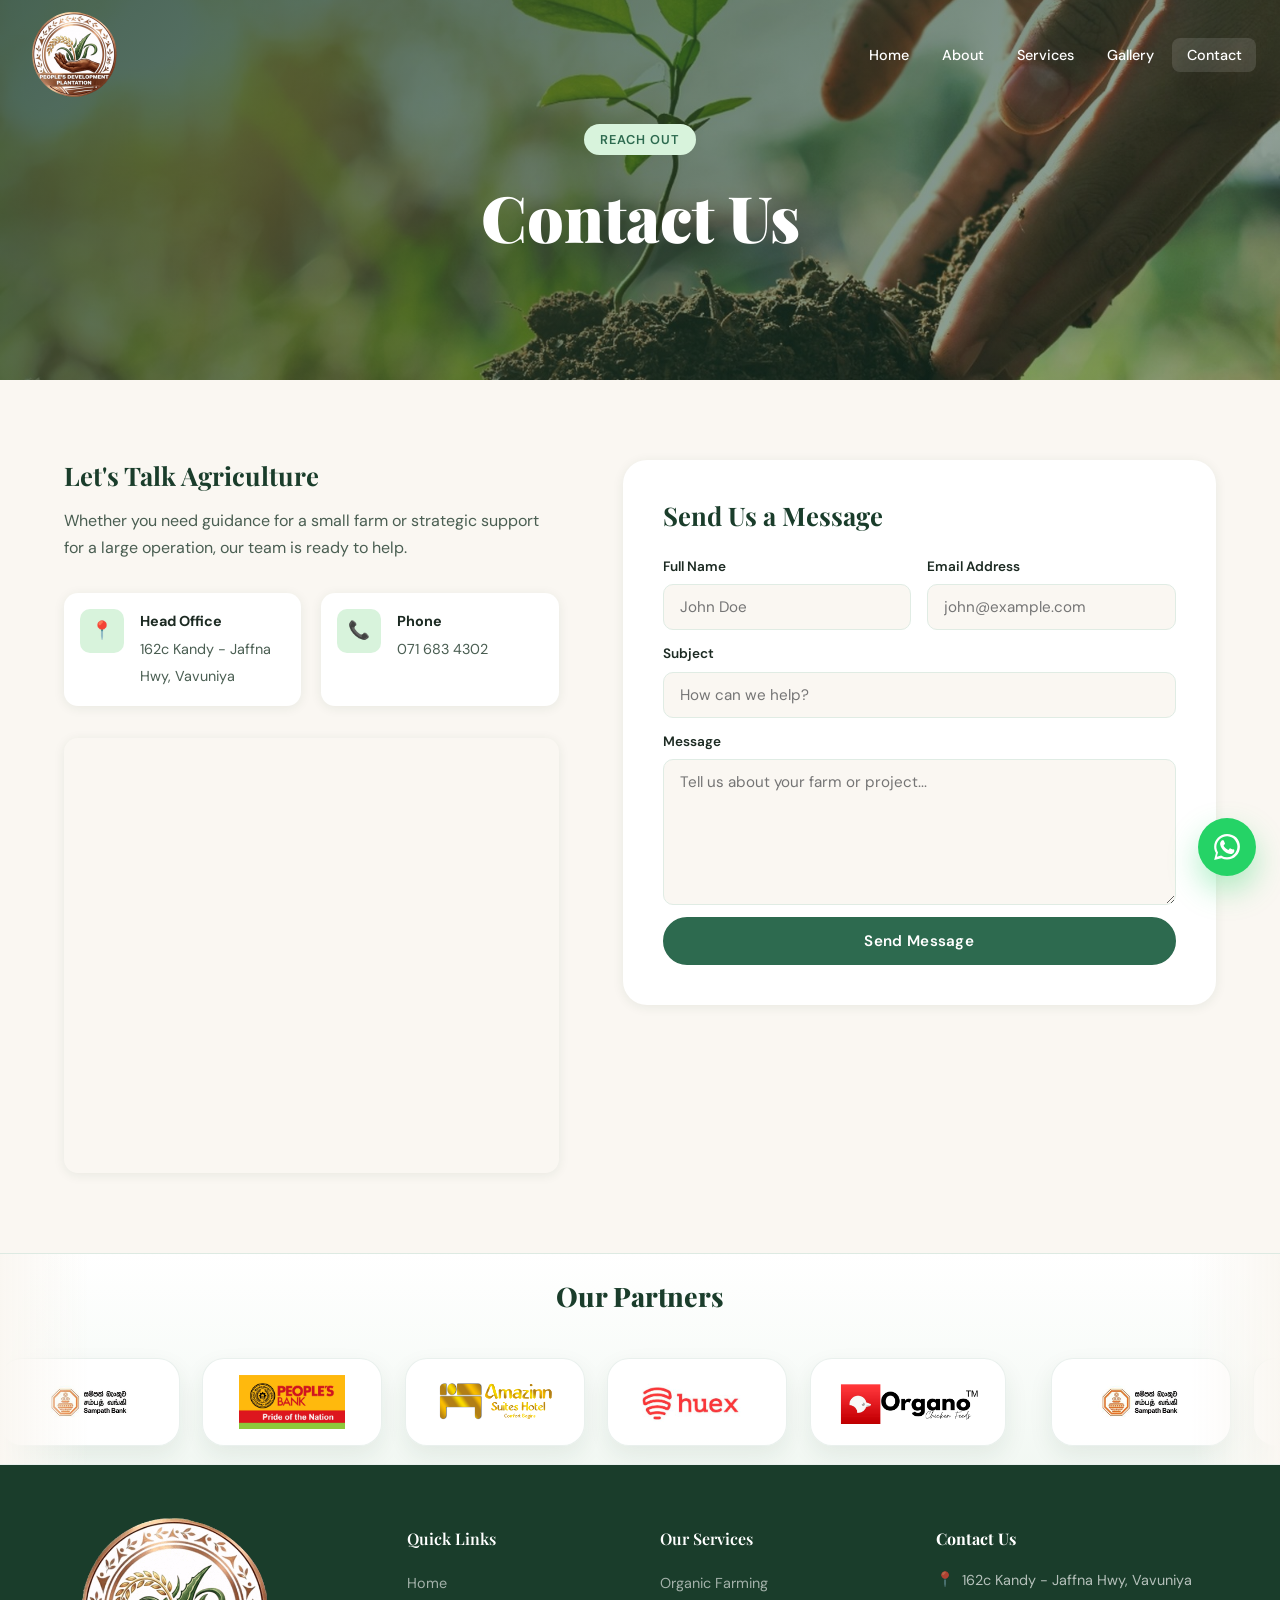
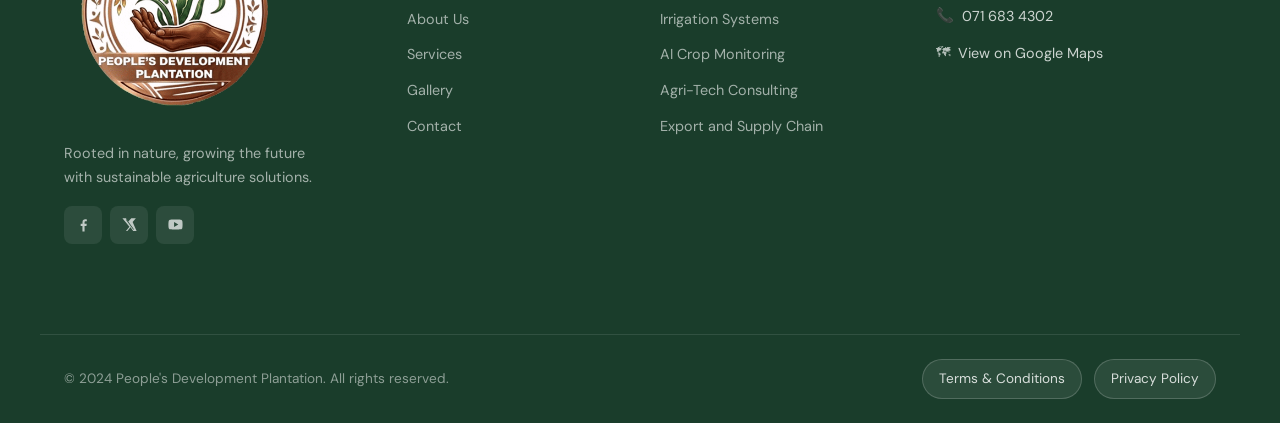
<file: contact.html>
<!DOCTYPE html>
<html lang="en">
<head>
  <meta charset="UTF-8">
  <meta name="viewport" content="width=device-width, initial-scale=1.0">
  <title>Contact People's Development Plantation | Vavuniya, Sri Lanka</title>
  <meta name="description" content="Contact People's Development Plantation in Vavuniya for plantation consultations, agricultural support, partnership discussions, and service enquiries.">
  <meta name="robots" content="index, follow">
  <meta name="author" content="People's Development Plantation">
  <meta name="theme-color" content="#1a3d2b">
  <meta property="og:locale" content="en_LK">
  <meta property="og:type" content="website">
  <meta property="og:site_name" content="People's Development Plantation">
  <meta property="og:title" content="Contact People's Development Plantation | Vavuniya, Sri Lanka">
  <meta property="og:description" content="Contact People's Development Plantation in Vavuniya for plantation consultations, agricultural support, partnership discussions, and service enquiries.">
  <meta property="og:image" content="images/ccoverimage.jpg">
  <meta property="og:image:alt" content="Contact People's Development Plantation">
  <meta name="twitter:card" content="summary_large_image">
  <meta name="twitter:title" content="Contact People's Development Plantation | Vavuniya, Sri Lanka">
  <meta name="twitter:description" content="Contact People's Development Plantation in Vavuniya for plantation consultations, agricultural support, partnership discussions, and service enquiries.">
  <meta name="twitter:image" content="images/ccoverimage.jpg">
  <script type="application/ld+json">
    {
      "@context": "https://schema.org",
      "@graph": [
        {
          "@type": "Organization",
          "name": "People's Development Plantation",
          "description": "Sri Lanka-based plantation company focused on sustainable agriculture, diversified farming, and agricultural innovation.",
          "logo": "images/pdplogo.jpeg",
          "telephone": "+94 71 683 4302",
          "contactPoint": {
            "@type": "ContactPoint",
            "telephone": "+94 71 683 4302",
            "contactType": "customer support",
            "areaServed": "LK",
            "availableLanguage": "en"
          },
          "address": {
            "@type": "PostalAddress",
            "streetAddress": "162c Kandy - Jaffna Hwy",
            "addressLocality": "Vavuniya",
            "addressCountry": "LK"
          }
        },
        {
          "@type": "ContactPage",
          "name": "Contact People's Development Plantation",
          "inLanguage": "en",
          "description": "Plantation consultations, agricultural support, partnership discussions, and service enquiries."
        }
      ]
    }
  </script>
  <link rel="icon" type="image/png" href="images/pdplogo.jpeg">
  <link rel="preconnect" href="https://fonts.googleapis.com">
  <link rel="preconnect" href="https://fonts.gstatic.com" crossorigin>
  <link href="https://fonts.googleapis.com/css2?family=Playfair+Display:wght@400;700;900&family=DM+Sans:wght@300;400;500;600&display=swap" rel="stylesheet">
  <link rel="stylesheet" href="style.css">
</head>
<body data-page="contact">
  <div class="preloader" id="preloader">
    <div class="preloader-inner">
      <img src="images/pdproundlogo.gif" alt="Loading" class="preloader-gif">
      <p class="preloader-text">Loading...</p>
    </div>
  </div>
  <nav id="navbar">
    <div class="nav-inner">
      <a href="index.html" class="nav-logo">
        <img src="images/pdproundlogo.gif" alt="PDP logo" class="header-logo-mark">
        <!-- <span class="logo-text">People's Development Plantation</span> -->
      </a>
      <button class="hamburger" id="hamburger" aria-label="Menu">
        <span></span><span></span><span></span>
      </button>
      <ul class="nav-links" id="nav-links">
        <li><a href="index.html" data-page="home">Home</a></li>
        <li><a href="about.html" data-page="about">About</a></li>
        <li><a href="services.html" data-page="services">Services</a></li>
        <li><a href="gallery.html" data-page="gallery">Gallery</a></li>
        <li><a href="contact.html" data-page="contact">Contact</a></li>
        
      </ul>
    </div>
  </nav>

  <main class="page-shell">
    <div class="page-hero contact-hero">
      <img src="images/ccoverimage.jpg" alt="Contact us">
      <div class="page-hero-overlay"></div>
      <div class="page-hero-text">
        <span class="section-tag">Reach Out</span>
        <h1>Contact Us</h1>
      </div>
    </div>

    <section class="contact-section container">
      <div class="contact-info fade-in">
        <h3>Let's Talk Agriculture</h3>
        <p>Whether you need guidance for a small farm or strategic support for a large operation, our team is ready to help.</p>
        <div class="contact-items">
          <div class="contact-item">
            <div class="ci-icon">&#128205;</div>
            <div>
              <strong>Head Office</strong>
              <span>162c Kandy - Jaffna Hwy, Vavuniya</span>
            </div>
          </div>
          <div class="contact-item">
            <div class="ci-icon">&#128222;</div>
            <div>
              <strong>Phone</strong>
              <span>071 683 4302</span>
            </div>
          </div>
        </div>
        <div class="map-embed">
          <iframe src="https://www.google.com/maps/embed?pb=!1m18!1m12!1m3!1d3943.206350429598!2d80.4935823!3d8.766647000000052!2m3!1f0!2f0!3f0!3m2!1i1024!2i768!4f13.1!3m3!1m2!1s0x3afc15002b7af397%3A0xd2db080da89f8d71!2sPeople&#39;s%20Development%20Plantation!5e0!3m2!1sen!2slk!4v1778235129001!5m2!1sen!2slk" title="People's Development Plantation location map" allowfullscreen="" loading="lazy" referrerpolicy="no-referrer-when-downgrade"></iframe>
        </div>
      </div>

      <div class="contact-form-wrap fade-in delay-1">
        <h3>Send Us a Message</h3>
        <div class="contact-form" id="contact-form">
          <div class="form-row">
            <div class="form-group">
              <label>Full Name</label>
              <input type="text" id="cf-name" placeholder="John Doe">
            </div>
            <div class="form-group">
              <label>Email Address</label>
              <input type="email" id="cf-email" placeholder="john@example.com">
            </div>
          </div>
          <div class="form-group">
            <label>Subject</label>
            <input type="text" id="cf-subject" placeholder="How can we help?">
          </div>
          <div class="form-group">
            <label>Message</label>
            <textarea id="cf-message" rows="6" placeholder="Tell us about your farm or project..."></textarea>
          </div>
          <button class="btn btn-primary btn-full" onclick="sendContact()">Send Message</button>
        </div>
        <div class="form-success" id="form-success" style="display:none">
          <div class="success-icon">&#10004;</div>
          <h4>Message Sent!</h4>
          <p>Thank you for reaching out. Our team will respond within 24 hours.</p>
        </div>
      </div>
    </section>

    <!-- <section class="content-band content-band-soft">
      <div class="container editorial-layout">
        <div class="editorial-copy fade-in">
          <span class="section-tag">How We Help</span>
          <h2>Support for Consultation, Planning, and <em>Partnership Discussions</em></h2>
          <p>Whether you are making an early enquiry or preparing for a larger plantation improvement project, our team can help you identify the right starting point. We support general consultations, technical field discussions, and long-term partnership conversations with estates and agricultural businesses.</p>
          <p>When you contact us, the goal is to understand your current situation clearly and respond with a practical next step. That may involve a consultation, service recommendation, or a more structured conversation around operational support.</p>
        </div>
        <div class="editorial-media fade-in delay-1">
          <img src="https://images.unsplash.com/photo-1552664730-d307ca884978?w=1200&q=80" alt="Professional discussion and consultation">
        </div>
      </div>
    </section>

    <section class="content-band">
      <div class="container editorial-layout editorial-layout-reverse">
        <div class="editorial-media fade-in">
          <img src="https://images.unsplash.com/photo-1520607162513-77705c0f0d4a?w=1200&q=80" alt="Agriculture site meeting">
        </div>
        <div class="editorial-copy fade-in delay-1">
          <span class="section-tag">Before You Reach Out</span>
          <h2>Clear Communication for Faster <em>Next Steps</em></h2>
          <p>We work with both small and large plantation operations, and we regularly support projects connected to export readiness, technical field improvement, and structured estate management. If your enquiry relates to productivity, crop systems, irrigation, or quality improvement, we are well placed to guide the conversation.</p>
          <p>Our team usually responds within 24 hours so that enquiries can move quickly toward the right consultation or operational discussion. Clear details about your crop, estate size, or current challenge always help us respond more effectively.</p>
        </div>
      </div>
    </section>
  </main> -->

  <section class="partner-divider" aria-label="Partner logos">
    <h2 class="partner-heading">Our Partners</h2><br>
    <div class="partner-divider-track">
      <div class="partner-divider-group">
        <div class="partner-logo-item"><img src="images/sampath bank.png" alt="Sampath Bank"></div>
        <div class="partner-logo-item"><img src="images/peoples bank.jpg" alt="People's Bank"></div>
        <div class="partner-logo-item"><img src="images/Amazinn.png" alt="Amazinn"></div>
        <div class="partner-logo-item"><img src="images/huex.png" alt="Huex"></div>
        <div class="partner-logo-item"><img src="images/organo.png" alt="Organo"></div>
      </div>
      <div class="partner-divider-group" aria-hidden="true">
        <div class="partner-logo-item"><img src="images/sampath bank.png" alt=""></div>
        <div class="partner-logo-item"><img src="images/peoples bank.jpg" alt=""></div>
        <div class="partner-logo-item"><img src="images/Amazinn.png" alt=""></div>
        <div class="partner-logo-item"><img src="images/huex.png" alt=""></div>
        <div class="partner-logo-item"><img src="images/organo.png" alt=""></div>
      </div>
    </div>
  </section>

  <footer id="main-footer">
    <div class="footer-top container">
      <div class="footer-brand">
        <img src="images/pdproundlogo.gif" alt="PDP logo" class="footer-logo-mark">
        <!-- <span class="logo-text">People's Development Plantation</span> -->
        <p>Rooted in nature, growing the future with sustainable agriculture solutions.</p>
        <div class="social-links footer-social-links" aria-label="Social media links">
          <a href="https://www.facebook.com/" class="social-btn" target="_blank" rel="noopener noreferrer" aria-label="Facebook">
            <svg viewBox="0 0 24 24" aria-hidden="true"><path d="M13.5 22v-8h2.7l.4-3h-3.1V9.1c0-.9.3-1.6 1.7-1.6h1.5V4.8c-.3 0-1.2-.1-2.3-.1-2.3 0-3.8 1.4-3.8 4V11H8v3h2.5v8h3z"/></svg>
          </a>
          <a href="https://x.com/" class="social-btn" target="_blank" rel="noopener noreferrer" aria-label="X">
            <svg viewBox="0 0 24 24" aria-hidden="true"><path d="M18.9 3H21l-4.6 5.3L22 21h-4.8l-3.8-5-4.4 5H7l4.9-5.7L2 3h4.9l3.5 4.6L14.5 3h4.4zm-1.7 16h1.3L8.1 4.9H6.7L17.2 19z"/></svg>
          </a>
          <a href="https://www.youtube.com/" class="social-btn" target="_blank" rel="noopener noreferrer" aria-label="YouTube">
            <svg viewBox="0 0 24 24" aria-hidden="true"><path d="M21.6 7.2c-.2-.9-.9-1.7-1.8-1.9C18.2 5 12 5 12 5s-6.2 0-7.8.3c-.9.2-1.6 1-1.8 1.9C2 8.8 2 12 2 12s0 3.2.4 4.8c.2.9.9 1.7 1.8 1.9 1.6.3 7.8.3 7.8.3s6.2 0 7.8-.3c.9-.2 1.6-1 1.8-1.9.4-1.6.4-4.8.4-4.8s0-3.2-.4-4.8zM10 15.5v-7l6 3.5-6 3.5z"/></svg>
          </a>
        </div>
      </div>
      <div class="footer-links">
        <h4>Quick Links</h4>
        <ul>

          <li><a href="index.html">Home</a></li>
          <li><a href="about.html">About Us</a></li>
          <li><a href="services.html">Services</a></li>
          <li><a href="gallery.html">Gallery</a></li>
          <li><a href="contact.html">Contact</a></li>
        </ul>
      </div>
      <div class="footer-links">
        <h4>Our Services</h4>
        <ul>
          <li><a href="services.html">Organic Farming</a></li>
          <li><a href="services.html">Irrigation Systems</a></li>
          <li><a href="services.html">AI Crop Monitoring</a></li>
          <li><a href="services.html">Agri-Tech Consulting</a></li>
          <li><a href="services.html">Export and Supply Chain</a></li>
        </ul>
      </div>
      <div class="footer-contact">
        <h3>Contact Us</h3>
        <div class="footer-contact-list">
          <p><span aria-hidden="true">&#128205;</span> 162c Kandy - Jaffna Hwy, Vavuniya</p>
          <p><span aria-hidden="true">&#128222;</span> <a href="tel:+94716834302">071 683 4302</a></p>
          <p><span aria-hidden="true">&#128506;</span> <a href="https://maps.app.goo.gl/ik3ykV5mkJsR7PHg8" target="_blank" rel="noopener noreferrer">View on Google Maps</a></p>
        </div>
      </div>
    </div>
    <div class="footer-bottom container">
      <p>&copy; 2024 People's Development Plantation. <span class="footer-copy-break">All rights reserved.</span></p>
      <div class="footer-legal">
        <a href="#" onclick="return openModal('terms')">Terms & Conditions</a>
        <a href="#" onclick="return openModal('privacy')">Privacy Policy</a>
      </div>
    </div>
  </footer>

 <a href="https://wa.me/94716834302" class="whatsapp-float" target="_blank" rel="noopener noreferrer" aria-label="Chat on WhatsApp">
    <svg viewBox="0 0 24 24" aria-hidden="true"><path d="M20 3.9A11.8 11.8 0 0 0 12 .8C5.9.8 1 5.7 1 11.8c0 1.9.5 3.8 1.5 5.4L1 23.2l6.2-1.6a11 11 0 0 0 4.8 1.1h.1c6.1 0 11-4.9 11-11 0-2.9-1.1-5.6-3.1-7.8zm-8 16.9h-.1a9 9 0 0 1-4.6-1.3l-.3-.2-3.7 1 1-3.6-.2-.4a9 9 0 1 1 8 4.5zm5-6.7c-.3-.1-1.7-.8-2-.9-.3-.1-.5-.1-.7.1l-.9 1c-.2.2-.4.2-.7.1-1.9-1-3.2-2.7-3.5-3.2-.2-.3 0-.5.1-.7l.7-.8.2-.4c.1-.1.1-.4 0-.5l-.9-2.1c-.2-.4-.5-.4-.7-.4h-.6c-.2 0-.5.1-.7.4-.8.7-1.2 1.7-1.2 2.8 0 .3.1.7.2 1 .6 2 1.8 3.8 3.4 5.2.5.5 1.1.9 1.7 1.3 1 .5 2.1.9 3.3 1 .7.1 1.5 0 2.1-.4.5-.3 1.3-1.2 1.4-1.8.1-.6.1-1.2 0-1.4-.1-.2-.3-.3-.6-.4z"/></svg>
  </a>

  <div class="modal-backdrop" id="modal-backdrop" onclick="closeModal()"></div>
  <div class="modal" id="modal-terms">
    <button class="modal-close" onclick="closeModal()">X</button>
    <div class="modal-header">
      <img src="images/pdproundlogo.gif" alt="PDP logo" class="modal-logo">
      <h2>Terms & Conditions</h2>
    </div>
    <div class="modal-body">
      <p><strong>Welcome to our website. By accessing and using our services, you agree to comply with the following Terms & Conditions. These terms are designed to ensure a transparent, fair, and beneficial relationship between our company and valued customers.</strong></p><br>
      <p>1. Commitment to Quality</p>

    We are committed to maintaining high standards in all plantation, agricultural, and farming activities. While we strive to deliver expected results and services, natural factors such as climate, weather conditions, and market fluctuations may affect agricultural outcomes.
<br><br>
<p>2. Investment & Profit Information</p>

Any profit, income, or return figures shared on the website are based on current market estimates and operational performance. Returns may vary depending on agricultural conditions, market demand, and environmental factors.
<br><br>
<p>3. Customer Responsibilities</p>

Customers are encouraged to provide accurate information during registrations, inquiries, or investments. Incorrect or misleading information may affect service eligibility or communication.
<br><br>
<p>4. Transparency & Communication</p>

We believe in maintaining clear communication with our customers. Updates regarding projects, plantation activities, and investment progress will be shared through official company channels whenever applicable.
<br><br>
<p>5. Website Content</p>

All content, images, logos, descriptions, and materials available on this website are the property of the company and are intended solely for informational purposes. Unauthorized copying or misuse is prohibited.
<br><br>
<p>6. Agricultural Risks</p>

Agriculture and plantation industries naturally involve certain risks, including environmental changes, crop diseases, market price variations, and unforeseen natural events. Customers acknowledge and understand these possibilities before engaging with our services.
<br><br>
<p>7. Payment & Transactions</p>

All payments made to the company should be completed through officially approved methods. Customers are advised to retain transaction records for future reference.
<br><br>
<p>8. Service Modifications</p>

Every investment made with the company is subject to a minimum one-year period. Customers are unable to withdraw or refund their investment during this period. However, in case of an emergency, customers may apply for a loan facility of up to 70% of their invested amount.
<br><br>
<p>9. Privacy & Data Protection</p>

Customer information will be handled responsibly and used only for business communication, service improvements, and operational purposes. We respect customer privacy and do not intentionally share personal data with unauthorized third parties.
<br><br>
<p>10. Acceptance of Terms</p>

By using this website or engaging with our services, customers agree to these Terms & Conditions and acknowledge that they have understood the policies stated above.</p>
    </div>
  </div>
  <div class="modal" id="modal-privacy">
    <button class="modal-close" onclick="closeModal()">X</button>
    <div class="modal-header">
      <img src="images/pdproundlogo.gif" alt="PDP logo" class="modal-logo">
      <h2>Privacy Policy</h2>
    </div>
    <div class="modal-body">
      <p><strong>Welcome to People’s Development Plantation. We value the trust and confidence of our customers, partners, and website visitors. This Privacy Policy explains how we collect, use, protect, and manage your personal information when you use our website and services.</strong></p><br>

      <p><strong>By accessing our website or engaging with our services, you agree to the terms outlined in this Privacy Policy.</strong></p>
      <br>
      <p>1. Information We Collect</p>

      We may collect the following types of information:<br>
      <br>
      Full name<br>
Contact number<br>
Email address<br>
Residential address<br>
National Identification details (when required)<br>
Payment or transaction information<br>
Information submitted through inquiry or registration forms<br><br>

We may also collect non-personal information such as browser type, device information, and website usage statistics to improve our services.
<br><br>
<p>2. Purpose of Collecting Information</p>  
Customer information is collected for the following purposes:<br><br>
Processing registrations and investments<br>
Providing customer support and communication<br>
Managing plantation and agricultural service operations<br>
Sending updates regarding projects, services, or company announcements<br>
Improving website performance and customer experience<br>
Complying with legal and regulatory requirements in Sri Lanka<br><br>

<p>3. Protection of Customer Information</p> 
We are committed to maintaining the confidentiality and security of customer information. Reasonable administrative, technical, and security measures are implemented to protect personal data from unauthorized access, misuse, loss, or disclosure.
<br><br>

<p>4. Sharing of Information</p> 
The company does not sell, trade, or intentionally share customer personal information with unauthorized third parties.
<br><br>
However, information may be shared when required:<br><br>
By law or government authorities<br>
For legal compliance and regulatory purposes<br>
With authorized financial or service partners related to company operations<br><br>

<p>5. Investment & Financial Information</p> 
All investment-related information provided by customers will be handled with strict confidentiality. Customers are responsible for ensuring the accuracy of the information submitted to the company.<br><br>

<p>6. Website Cookies & Analytics</p>
Our website may use cookies and analytical tools to improve website functionality, monitor performance, and enhance user experience. Users may disable cookies through their browser settings if preferred.<br><br>

<p>7. Third-Party Links</p>
Our website may contain links to external or third-party websites. The company is not responsible for the privacy practices, content, or policies of those external websites.<br><br>

<p>8. Customer Rights</p>
Customers may request to:<br>
Access their personal information<br>
Correct inaccurate information<br>
Update contact details<br>
Request clarification regarding data usage<br><br>
Requests may be subject to identity verification and applicable legal requirements.<br><br>


<p>9.Policy Updates</p>
The company reserves the right to modify or update this Privacy Policy at any time without prior notice. Updated versions will be published on the official website.<br><br>

<p>10.Contact Information</p>
For any questions regarding this Privacy Policy or customer information handling, please contact:<br><br>
People’s Development Plantation<br>
Sri Lanka<br>
Email: info@pdp.lk<br>
Phone: +94 71 683 4302<br><br>

By using our website and services, you acknowledge that you have read, understood, and agreed to this Privacy Policy.








</div>
  </div>

  <div class="toast" id="toast"></div>
  <script src="app.js"></script>
</body>
</html>
</file>
<file: style.css>
/* ═══════════════════════════════════════════════════════════
   GreenRoot Agri — Main Stylesheet
   Design: Organic Luxury — deep greens, warm earth tones,
           Playfair Display + DM Sans typography
═══════════════════════════════════════════════════════════ */

/* ── CSS Variables ── */
:root {
  --green-deep:  #1a3d2b;
  --green-mid:   #2d6a4f;
  --green-light: #52b788;
  --green-pale:  #d8f3dc;
  --earth-dark:  #3d2b1a;
  --earth-mid:   #8b5e3c;
  --earth-light: #d4a96a;
  --cream:       #faf7f2;
  --white:       #ffffff;
  --text-dark:   #1c2a22;
  --text-mid:    #4a5e52;
  --text-light:  #7a8e82;
  --border:      #e0ece4;
  --shadow-sm:   0 2px 12px rgba(26,61,43,.08);
  --shadow-md:   0 8px 32px rgba(26,61,43,.14);
  --shadow-lg:   0 20px 60px rgba(26,61,43,.18);
  --radius:      14px;
  --radius-lg:   24px;
  --nav-h:       110px;
  --transition:  .35s cubic-bezier(.4,0,.2,1);
}

/* ── Reset & Base ── */
*, *::before, *::after { box-sizing: border-box; margin: 0; padding: 0; }
html { scroll-behavior: smooth; font-size: 16px; }
body {
  font-family: 'DM Sans', sans-serif;
  background: var(--cream);
  color: var(--text-dark);
  line-height: 1.7;
  overflow-x: hidden;
}
.preloader {
  position: fixed;
  inset: 0;
  z-index: 3000;
  display: flex;
  align-items: center;
  justify-content: center;
  background: white;
  transition: opacity .100s ease, visibility .100s ease;
}
.preloader.hidden {
  opacity: 0;
  visibility: hidden;
  pointer-events: none;
}
.preloader-inner {
  display: flex;
  flex-direction: column;
  align-items: center;
  gap: 1rem;
}
.preloader-gif {
  width: 350px;
  height: 350px;
  object-fit: contain;
}
.preloader-text {
  color: white;
  font-size: .95rem;
  font-weight: 600;
  letter-spacing: .08em;
  text-transform: uppercase;
}
a { text-decoration: none; color: inherit; }
img { display: block; width: 100%; object-fit: cover; }
ul { list-style: none; }
button { cursor: pointer; font-family: inherit; }
input, textarea, select { font-family: inherit; }

/* ── Container ── */
.container {
  max-width: 1200px;
  margin: 0 auto;
  padding: 0 1.5rem;
}

/* ── Typography ── */
h1,h2,h3,h4 { font-family: 'Playfair Display', serif; line-height: 1.2; }
h1 { font-size: clamp(2.2rem, 5vw, 4rem); font-weight: 900; }
h2 { font-size: clamp(1.7rem, 3.5vw, 2.8rem); font-weight: 700; }
h3 { font-size: clamp(1.2rem, 2.5vw, 1.6rem); font-weight: 700; }
h4 { font-size: 1.1rem; font-weight: 600; }
em { font-style: italic; color: var(--green-mid); }

/* ── Buttons ── */
.btn {
  display: inline-flex;
  align-items: center;
  gap: .5rem;
  padding: .75rem 1.8rem;
  border-radius: 50px;
  font-size: .95rem;
  font-weight: 600;
  border: 2px solid transparent;
  transition: var(--transition);
  letter-spacing: .02em;
}
.btn-primary {
  background: var(--green-mid);
  color: var(--white);
  border-color: var(--green-mid);
}
.btn-primary:hover {
  background: var(--green-deep);
  border-color: var(--green-deep);
  transform: translateY(-2px);
  box-shadow: 0 8px 24px rgba(45,106,79,.35);
}
.btn-outline {
  background: transparent;
  color: var(--white);
  border-color: rgba(255,255,255,.7);
}
.btn-outline:hover {
  background: rgba(255,255,255,.15);
  border-color: var(--white);
}
.btn-lg { padding: 1rem 2.4rem; font-size: 1.05rem; }
.btn-full { width: 100%; justify-content: center; }

/* ── Section Tags & Headers ── */
.section-tag {
  display: inline-block;
  background: var(--green-pale);
  color: var(--green-mid);
  padding: .3rem 1rem;
  border-radius: 50px;
  font-size: .8rem;
  font-weight: 600;
  letter-spacing: .08em;
  text-transform: uppercase;
  margin-bottom: 1rem;

}
.section-tag p{
  text-align: justify;
}
.section-header {
  text-align: center;
  margin-bottom: 3rem;
}
.section-sub {
  color: var(--text-mid);
  max-width: 580px;
  margin: .75rem auto 0;
}

.content-band {
  padding: 5rem 0;
}
.content-band-soft {
  background: linear-gradient(180deg, rgba(216,243,220,.28) 0%, rgba(255,255,255,.78) 100%);
}
.editorial-layout {
  display: grid;
  grid-template-columns: 1.05fr .95fr;
  gap: 3rem;
  align-items: center;
}
.editorial-layout-reverse {
  grid-template-columns: .95fr 1.05fr;
}
.editorial-copy h2 {
  margin-bottom: 1.25rem;
}
.editorial-copy p {
  color: var(--text-mid);
  font-size: 1rem;
  line-height: 1.9;
  margin-bottom: 1rem;
}
.editorial-copy p:last-child {
  margin-bottom: 0;
}
.research-card {
  display: flex;
  flex-direction: column;
  gap: 1.75rem;
  margin-top: 1rem;
}
.research-card .research-item h4 {
  margin-bottom: .6rem;
}
.impact-list {
  display: flex;
  flex-direction: column;
  gap: clamp(0.75rem, 2vw, 1.25rem);
}
.impact-list li {
  position: relative;
  padding-left: 2.1rem;
  color: var(--text-mid);
  font-size: clamp(0.9rem, 1.5vw, 1.05rem);
  line-height: 1.8;
  text-align: justify;
}
.impact-list li::before {
  content: '\2713';
  position: absolute;
  left: 0;
  top: .15rem;
  width: 1.35rem;
  height: 1.35rem;
  border-radius: 50%;
  background: rgba(82,183,136,.14);
  color: var(--green-mid);
  display: flex;
  align-items: center;
  justify-content: center;
  font-size: .82rem;
  font-weight: 700;
}
.editorial-media img {
  width: 100%;
  min-height: 360px;
  border-radius: var(--radius-lg);
  box-shadow: var(--shadow-md);
}

/* ═══════════════════════ NAVBAR ═══════════════════════ */
#navbar {
  position: fixed;
  top: 0; left: 0; right: 0;
  height: var(--nav-h);
  z-index: 1000;
  transition: var(--transition);
}
#navbar.scrolled {
  background: rgba(26,61,43,.97);
  backdrop-filter: blur(12px);
  box-shadow: 0 4px 24px rgba(0,0,0,.25);
}
.nav-inner {
  max-width: 1400px;
  margin: 0 auto;
  padding: 0 1.5rem;
  height: 100%;
  display: flex;
  align-items: center;
  justify-content: space-between;
}
.nav-logo {
  display: flex;
  align-items: center;
  gap: .5rem;
  height: 100%;
}
.header-logo-mark {
  width: 100px;
  height: auto;
  max-height: none;
  object-fit: contain;
  flex-shrink: 0;
  display: block;
  padding-bottom: 0px
}
.logo-text {
  font-family: 'Playfair Display', serif;
  font-size: 1.3rem;
  font-weight: 700;
  color: var(--white);
}
.logo-text em { font-style: italic; color: var(--white); }
.nav-links {
  display: flex;
  align-items: center;
  gap: .25rem;
}
.nav-links a {
  color: white;
  font-size: .9rem;
  font-weight: 500;
  padding: .5rem .9rem;
  border-radius: 8px;
  transition: var(--transition);
}
.nav-links a:hover,
.nav-links a.active {
  color: var(--white);
  background: rgba(255,255,255,.12);
}
.admin-link {
  background: rgba(82,183,136,.2) !important;
  color: var(--green-light) !important;
  font-size: .82rem !important;
}
.hamburger {
  display: none;
  flex-direction: column;
  gap: 5px;
  background: rgba(255,255,255,.08);
  border: 1px solid rgba(255,255,255,.16);
  border-radius: 12px;
  padding: .7rem .65rem;
  align-items: center;
  justify-content: center;
  min-width: 46px;
  min-height: 46px;
  transition: var(--transition);
}
.hamburger span {
  display: block;
  width: 24px;
  height: 2px;
  background: var(--white);
  border-radius: 2px;
  transition: var(--transition);
}
.hamburger:hover {
  background: rgba(255,255,255,.14);
  border-color: rgba(255,255,255,.24);
}
.hamburger.active {
  background: rgba(255,255,255,.16);
}
.hamburger.active span:nth-child(1) {
  transform: translateY(7px) rotate(45deg);
}
.hamburger.active span:nth-child(2) {
  opacity: 0;
}
.hamburger.active span:nth-child(3) {
  transform: translateY(-7px) rotate(-45deg);
}

/* ═══════════════════════ PAGES ═══════════════════════ */
.page { display: none; min-height: 100vh; padding-top: var(--nav-h); }
.page.active { display: block; }
.page-shell { min-height: 100vh; padding-top: var(--nav-h); }

/* ═══════════════════════ HERO ═══════════════════════ */
.hero {
  position: relative;
  min-height: 116vh;
  padding: 7rem 0 5rem;
  display: flex;
  align-items: center;
  justify-content: center;
  overflow: hidden;
  margin-top: calc(-1 * var(--nav-h));
}
.hero-bg {
  position: absolute;
  inset: 0;
}
.hero-img {
  width: 100%;
  height: 100%;
  object-fit: cover;
  transform: scale(1.05);
  animation: heroZoom 12s ease-out forwards;
}
@keyframes heroZoom {
  to { transform: scale(1); }
}
.hero-overlay {
  position: absolute;
  inset: 0;
  background: linear-gradient(
    135deg,
    rgba(26,61,43,.82) 0%,
    rgba(26,61,43,.5) 60%,
    rgba(26,61,43,.2) 100%
  );
}
.hero-content {
  position: relative;
  z-index: 2;
  width: min(760px, calc(100% - 3rem));
  max-width: 760px;
  margin: 0 auto;
  padding: 0 1.5rem;
  text-align: center;
  animation: heroIn .9s ease-out both;
  transform: translateY(48px);
}
@keyframes heroIn {
  from { opacity: 0; transform: translateY(30px); }
  to   { opacity: 1; transform: translateY(0); }
}
.hero-eyebrow {
  color: var(--white);
  font-size: .85rem;
  font-weight: 600;
  letter-spacing: .12em;
  text-transform: uppercase;
  margin-bottom: 1rem;
}
.hero-title {
  color: var(--white);
  margin-bottom: 1.25rem;
  text-shadow: 0 2px 20px rgba(0,0,0,.3);
}
.hero-highlight {
  color: #f4d35e;
}
.hero-title em {
  color: var(--white);
}
.hero-sub {
  color: var(--white);
  font-size: 1.1rem;
  max-width: 540px;
  margin: 0 auto 2.2rem;
  text-shadow: 0 2px 16px rgba(0,0,0,.28);
}
.hero-btns {
  display: flex;
  gap: 1rem;
  flex-wrap: wrap;
  justify-content: center;
}
.hero-scroll-hint {
  position: absolute;
  bottom: 2rem;
  left: 50%;
  transform: translateX(-50%);
  display: flex;
  flex-direction: column;
  align-items: center;
  gap: .5rem;
  color: rgba(255,255,255,.5);
  font-size: .75rem;
  letter-spacing: .1em;
  text-transform: uppercase;
}
.scroll-line {
  width: 1px;
  height: 40px;
  background: linear-gradient(to bottom, rgba(255,255,255,.5), transparent);
  animation: scrollDown 1.5s ease-in-out infinite;
}
@keyframes scrollDown {
  0%,100% { transform: scaleY(1); opacity: 1; }
  50% { transform: scaleY(.6); opacity: .5; }
}

/* ═══════════════════════ STATS STRIP ═══════════════════════ */
.stats-strip {
  background: var(--green-deep);
  display: flex;
  justify-content: space-around;
  flex-wrap: wrap;
  padding: 2.5rem 1.5rem;
  gap: 1.5rem;
}
.stat-item {
  display: flex;
  flex-direction: column;
  align-items: center;
  gap: .25rem;
}
.stat-num {
  font-family: 'Playfair Display', serif;
  font-size: 2.4rem;
  font-weight: 900;
  color: white;
}
.stat-lbl {
  color: rgba(255,255,255,.65);
  font-size: .85rem;
  font-weight: 500;
  letter-spacing: .04em;
}

/* ═══════════════════════ WELCOME SECTION ═══════════════════════ */
.welcome {
  display: grid;
  grid-template-columns: 1fr 1fr;
  gap: 5rem;
  align-items: center;
  padding: 6rem 1.5rem;
}
.welcome-text .section-tag { margin-bottom: 1.2rem; }
.welcome-text h2 { margin-bottom: 1.2rem; }
.welcome-text p {
  color: var(--text-mid);
  margin-bottom: 2rem;
  font-size: 1.02rem;
}
.welcome-img {
  position: relative;
  border-radius: var(--radius-lg);
  overflow: visible;
}
.welcome-img img {
  border-radius: var(--radius-lg);
  height: 460px;
  box-shadow: var(--shadow-lg);
}
.img-badge {
  position: absolute;
  bottom: -1.5rem;
  left: -1.5rem;
  background: var(--green-mid);
  color: var(--white);
  padding: 1.2rem 1.5rem;
  border-radius: var(--radius);
  display: flex;
  flex-direction: column;
  align-items: center;
  gap: .15rem;
  box-shadow: var(--shadow-md);
}
.img-badge strong { font-size: 1.1rem; font-weight: 700; }
.img-badge span { font-size: .75rem; opacity: .8; }

/* ═══════════════════════ SERVICES TEASER ═══════════════════════ */
.services-teaser {
  background: var(--green-deep);
  padding: 6rem 1.5rem;
}
.services-teaser .section-tag { background: rgba(82,183,136,.2); color: var(--green-light); }
.services-teaser h2 { color: var(--white); }
.service-cards-grid {
  display: grid;
  grid-template-columns: repeat(auto-fit, minmax(240px, 1fr));
  gap: 1.5rem;
}
.service-card {
  position: relative;
  background:
    linear-gradient(180deg, rgba(12, 33, 23, .74) 0%, rgba(12, 33, 23, .84) 100%),
    var(--card-bg, none) center/cover no-repeat;
  border: 1px solid rgba(255,255,255,.1);
  border-radius: var(--radius);
  padding: 2rem 1.5rem;
  cursor: pointer;
  transition: var(--transition);
  overflow: hidden;
}
.service-card:hover {
  background:
    linear-gradient(180deg, rgba(18, 50, 36, .62) 0%, rgba(18, 50, 36, .76) 100%),
    var(--card-bg, none) center/cover no-repeat;
  border-color: var(--green-light);
  transform: translateY(-6px);
  box-shadow: var(--shadow-md);
}
.service-card:nth-child(1) {
  --card-bg: url('https://images.unsplash.com/photo-1464226184884-fa280b87c399?w=1200&q=80');
}
.service-card:nth-child(2) {
  --card-bg: url('https://images.unsplash.com/photo-1500382017468-9049fed747ef?w=1200&q=80');
}
.service-card:nth-child(3) {
  --card-bg: url('https://images.unsplash.com/photo-1523741543316-beb7fc7023d8?w=1200&q=80');
}
.service-card:nth-child(4) {
  --card-bg: url('https://images.unsplash.com/photo-1471193945509-9ad0617afabf?w=1200&q=80');
}
.service-icon {
  font-size: 2.5rem;
  margin-bottom: 1rem;
}
.service-card h3 {
  color: var(--white);
  font-size: 1.15rem;
  margin-bottom: .7rem;
}
.service-card p {
  color: rgba(255,255,255,.65);
  font-size: .9rem;
  line-height: 1.6;
}

.growth-innovation {
  position: relative;
  padding: 6rem 1.5rem;
  background:
    radial-gradient(circle at top left, rgba(82,183,136,.24), transparent 34%),
    linear-gradient(180deg, #f4fbf6 0%, #ffffff 100%);
  overflow: hidden;
}
.growth-innovation::after {
  content: '';
  position: absolute;
  left: 0;
  right: 0;
  bottom: 4.5rem;
  height: 1px;
  background: linear-gradient(90deg, transparent 0%, rgba(45,106,79,.22) 12%, rgba(45,106,79,.22) 88%, transparent 100%);
}
.growth-grid {
  position: relative;
  display: grid;
  grid-template-columns: repeat(3, minmax(0, 1fr));
  gap: 1.5rem;
  align-items: end;
  isolation: isolate;
}
.growth-arrow {
  display: none;
}
.growth-arrow::before {
  content: '';
  position: absolute;
  left: 5%;
  bottom: 8%;
  width: 82%;
  height: 12px;
  border-radius: 999px;
  background: linear-gradient(90deg, rgba(244,211,94,.18) 0%, #f4d35e 20%, #ffd84d 62%, #fff2a6 100%);
  box-shadow: 0 0 20px rgba(244,211,94,.38);
  transform-origin: left center;
  transform: scaleX(0) rotate(-30deg);
  transition: transform 1.4s cubic-bezier(.22,1,.36,1);
}
.growth-arrow::after {
  content: '';
  position: absolute;
  top: 5%;
  right: 6%;
  width: 42px;
  height: 42px;
  border-top: 11px solid #ffd84d;
  border-right: 11px solid #ffd84d;
  filter: drop-shadow(0 0 12px rgba(244,211,94,.48));
  opacity: 0;
  transform: translate(-24px, 24px) scale(.28) rotate(4deg);
  transition:
    opacity .3s ease 1.05s,
    transform .52s cubic-bezier(.22,1,.36,1) 1.05s;
}
.growth-arrow span {
  position: absolute;
  left: 7%;
  bottom: 9.5%;
  width: 18px;
  height: 18px;
  border-radius: 50%;
  background: radial-gradient(circle at 35% 35%, #fff8c9 0%, #ffd84d 55%, #f0bd20 100%);
  box-shadow: 0 0 0 8px rgba(255,216,77,.12), 0 0 18px rgba(255,216,77,.55);
  opacity: 0;
  transform: translate3d(0, 0, 0) scale(.6);
}
.growth-arrow.visible::before {
  transform: scaleX(1) rotate(-30deg);
}
.growth-arrow.visible::after {
  opacity: 1;
  transform: translate(0, 0) scale(1) rotate(0deg);
}
.growth-arrow.visible span {
  opacity: 1;
  animation: arrowPulse .85s ease .15s 1, arrowTravel 1.45s cubic-bezier(.22,1,.36,1) .12s forwards;
}
.growth-card {
  position: relative;
  display: flex;
  flex-direction: column;
  justify-content: flex-start;
  min-height: 300px;
  padding: 2rem 1.75rem;
  border-radius: 28px 28px 20px 20px;
  background:
    linear-gradient(180deg, rgba(255,255,255,.96) 0%, rgba(216,243,220,.76) 100%);
  border: 1px solid rgba(45,106,79,.12);
  box-shadow: 0 18px 45px rgba(26,61,43,.1);
  overflow: hidden;
  transition: transform .45s ease, box-shadow .45s ease;
  animation: growthLift 1.1s ease both;
}
.growth-card::before {
  content: '';
  position: absolute;
  inset: auto 0 0 0;
  height: 68%;
  background: linear-gradient(180deg, rgba(82,183,136,.06) 0%, rgba(45,106,79,.14) 100%);
  transform-origin: bottom;
  animation: growthFill 1.5s ease both;
}
.growth-card > * {
  position: relative;
  z-index: 1;
}
.growth-card {
  min-height: 360px;
  z-index: 2;
}
.growth-card:hover {
  transform: translateY(-8px);
  box-shadow: 0 24px 60px rgba(26,61,43,.16);
}
.growth-step {
  display: inline-flex;
  align-items: center;
  justify-content: center;
  width: 54px;
  height: 54px;
  margin-bottom: 1.35rem;
  border-radius: 16px;
  background: rgba(26,61,43,.9);
  color: var(--white);
  font-family: 'Playfair Display', serif;
  font-size: 1.2rem;
  font-weight: 700;
  letter-spacing: .04em;
}
.growth-card h3 {
  margin-bottom: 1rem;
  color: var(--green-deep);
  font-size: clamp(1.15rem, 2vw, 1.45rem);
}
.growth-card p {
  color: black;
  font-size: .98rem;
  line-height: 1.9;
  max-width: 24ch;
}
@keyframes growthLift {
  from {
    opacity: 0;
    transform: translateY(42px) scale(.96);
  }
  to {
    opacity: 1;
    transform: translateY(0) scale(1);
  }
}
@keyframes growthFill {
  from {
    transform: scaleY(.1);
    opacity: .15;
  }
  to {
    transform: scaleY(1);
    opacity: 1;
  }
}
@keyframes arrowTravel {
  0% {
    transform: translate3d(0, 0, 0) scale(.6);
  }
  55% {
    transform: translate3d(270px, -128px, 0) scale(.92);
  }
  100% {
    transform: translate3d(500px, -250px, 0) scale(.72);
  }
}
@keyframes arrowPulse {
  0%,
  100% {
    box-shadow: 0 0 0 8px rgba(255,216,77,.12), 0 0 18px rgba(255,216,77,.55);
  }
  50% {
    box-shadow: 0 0 0 14px rgba(255,216,77,.08), 0 0 26px rgba(255,216,77,.72);
  }
}

/* ═══════════════════════ TESTIMONIALS ═══════════════════════ */
.testimonials-section {
  padding: 6rem 1.5rem;
  overflow: hidden;
}
.review-form-wrap {
  background: var(--white);
  border-radius: var(--radius-lg);
  padding: 2.5rem;
  box-shadow: var(--shadow-sm);
  max-width: 680px;
  margin: 0 auto 3.5rem;
}
.review-form-wrap h3 {
  margin-bottom: 1.5rem;
  color: var(--green-deep);
}
.review-form {
  display: flex;
  flex-direction: column;
  gap: 1rem;
}
.review-form input,
.review-form textarea {
  padding: .75rem 1rem;
  border: 1.5px solid var(--border);
  border-radius: 10px;
  font-size: .95rem;
  color: var(--text-dark);
  background: var(--cream);
  transition: var(--transition);
  outline: none;
}
.review-form input:focus,
.review-form textarea:focus {
  border-color: var(--green-light);
  background: var(--white);
}
.review-form textarea { resize: vertical; min-height: 100px; }
.stars-pick {
  display: flex;
  gap: .25rem;
  font-size: 1.8rem;
}
.stars-pick span {
  cursor: pointer;
  color: #ddd;
  transition: color .15s;
}
.stars-pick span.active { color: #f4a60e; }
.review-note {
  font-size: .82rem;
  color: var(--text-light);
  margin-top: .75rem;
  text-align: center;
}
.reviews-grid {
  display: grid;
  grid-auto-flow: column;
  grid-auto-columns: minmax(300px, 360px);
  gap: 1.5rem;
  align-items: stretch;
  overflow-x: auto;
  overscroll-behavior-x: contain;
  scroll-snap-type: x mandatory;
  padding: .35rem .35rem 1.2rem;
  scrollbar-width: thin;
  scrollbar-color: rgba(45,106,79,.45) transparent;
}
.reviews-grid::-webkit-scrollbar {
  height: 8px;
}
.reviews-grid::-webkit-scrollbar-track {
  background: transparent;
}
.reviews-grid::-webkit-scrollbar-thumb {
  background: rgba(45,106,79,.35);
  border-radius: 999px;
}
.review-card {
  background: var(--white);
  border-radius: var(--radius);
  padding: 1.8rem;
  box-shadow: var(--shadow-sm);
  border-left: 4px solid var(--green-light);
  border: 1px solid rgba(45,106,79,.08);
  transition: var(--transition);
  animation: fadeSlideIn .5s ease both;
  scroll-snap-align: start;
  min-height: 100%;
  display: flex;
  flex-direction: column;
  justify-content: space-between;
  gap: .6rem;
}
.review-card:hover { transform: translateY(-4px); box-shadow: var(--shadow-md); }
@keyframes fadeSlideIn {
  from { opacity: 0; transform: translateY(16px); }
  to   { opacity: 1; transform: translateY(0); }
}
.rc-stars { color: #f4a60e; font-size: 1rem; margin-bottom: .75rem; }
.rc-text {
  color: var(--text-mid);
  font-size: .95rem;
  margin-bottom: 1.2rem;
  line-height: 1.65;
}
.rc-author strong { color: var(--text-dark); font-weight: 600; }
.rc-author span { color: var(--text-light); font-size: .85rem; display: block; }
.no-reviews-msg {
  text-align: center;
  color: var(--text-light);
  padding: 2rem;
}

/* ═══════════════════════ CTA BANNER ═══════════════════════ */
.cta-banner {
  position: relative;
  padding: 8rem 1.5rem;
  overflow: hidden;
}
.cta-bg {
  position: absolute;
  inset: 0;
}
.cta-bg img { height: 100%; }
.cta-overlay {
  position: absolute;
  inset: 0;
  background: rgba(26,61,43,.78);
}
.cta-content {
  position: relative;
  z-index: 2;
  text-align: center;
  color: var(--white);
}
.cta-content h2 { margin-bottom: 1rem; }
.cta-content p { color: rgba(255,255,255,.8); max-width: 520px; margin: 0 auto 2rem; }

/* ═══════════════════════ PAGE HEROES ═══════════════════════ */
.page-hero {
  position: relative;
  height: 380px;
  display: flex;
  align-items: center;
  justify-content: center;
  overflow: hidden;
  margin-top: calc(-1 * var(--nav-h));
}
.page-hero img {
  position: absolute;
  inset: 0;
  height: 100%;
}
.page-hero-overlay {
  position: absolute;
  inset: 0;
  background: linear-gradient(135deg, rgba(26,61,43,.8), rgba(26,61,43,.4));
}
.page-hero-text {
  position: relative;
  z-index: 2;
  width: 100%;
  max-width: 1200px;
  padding: 0 1.5rem;
  text-align: center;
  color: var(--white);
  animation: heroIn .7s ease-out both;
}
.page-hero-text h1 { margin-top: .5rem; }

/* ═══════════════════════ ABOUT PAGE ═══════════════════════ */
.about-intro {
  display: grid;
  grid-template-columns: 1fr 1.2fr;
  gap: 4rem;
  align-items: center;
  padding: 5rem 1.5rem;
}
.about-intro-img img {
  border-radius: var(--radius-lg);
  height: 420px;
  box-shadow: var(--shadow-lg);
}
.about-intro-text h2 { margin-bottom: 1.2rem; }
.about-intro-text p {
  color: var(--text-mid);
  margin-bottom: 1rem;
  font-size: .98rem;
}
.intro-innovation {
  margin-top: 1.75rem;
}
.intro-innovation h3 {
  margin-bottom: 1rem;
  color: var(--green-deep);
  font-size: 1.05rem;
}
.intro-innovation-list {
  display: flex;
  flex-wrap: wrap;
  gap: .75rem;
}
.intro-innovation-list span {
  display: inline-flex;
  align-items: center;
  min-height: 42px;
  padding: .75rem 1rem;
  border-radius: 999px;
  background: rgba(82,183,136,.12);
  border: 1px solid rgba(45,106,79,.12);
  color: var(--green-deep);
  font-size: .9rem;
  font-weight: 600;
  line-height: 1.4;
}

.vision-mission {
  background: linear-gradient(180deg, rgba(216,243,220,.32) 0%, rgba(255,255,255,.92) 100%);
  padding: 5rem 1.5rem;
  position: relative;
}
.vision-mission .container {
  display: grid;
  grid-template-columns: repeat(3, minmax(0, 1fr));
  gap: 2.5rem;
}
.vm-card {
  background:
    linear-gradient(rgba(26,61,43,.78), rgba(26,61,43,.78)),
    var(--vm-card-bg, none) center/cover no-repeat;
  border: 1px solid rgba(255,255,255,.14);
  border-radius: var(--radius-lg);
  padding: 2.5rem;
  backdrop-filter: blur(4px);
  box-shadow: var(--shadow-md);
}
.vm-card.vision {
  --vm-card-bg: url('https://images.unsplash.com/photo-1464226184884-fa280b87c399?w=1200&q=80');
}
.vm-card.mission {
  --vm-card-bg: url('https://images.unsplash.com/photo-1500382017468-9049fed747ef?w=1200&q=80');
}
.vm-card.our-vision {
  --vm-card-bg: url('https://images.unsplash.com/photo-1500530855697-b586d89ba3ee?w=1200&q=80');
}
.vm-icon { font-size: 2.5rem; margin-bottom: 1rem; }
.vm-card h3 { color: var(--white); margin-bottom: 1rem; }
.vm-card p { color: rgba(255,255,255,.72); line-height: 1.75; margin-bottom: .75rem; }
.mission-list { display: flex; flex-direction: column; gap: .8rem; }
.mission-list li {
  color: rgba(255,255,255,.75);
  font-size: .95rem;
  display: flex;
  gap: .75rem;
  align-items: flex-start;
}
.mission-list li span { flex-shrink: 0; margin-top: .1rem; }

.sustainability-section {
  padding: 5rem 1.5rem;
  background: linear-gradient(180deg, rgba(255,255,255,.96) 0%, rgba(216,243,220,.24) 100%);
}
.sustainability-grid {
  display: grid;
  grid-template-columns: repeat(3, minmax(0, 1fr));
  gap: 1.5rem;
}
.sustainability-card {
  background: var(--white);
  border: 1px solid rgba(45,106,79,.12);
  border-radius: var(--radius-lg);
  padding: 2rem 1.6rem;
  box-shadow: var(--shadow-sm);
  transition: var(--transition);
  display: flex;
  flex-direction: column;
  align-items: center;
  text-align: center;
}
.sustainability-card:hover {
  transform: translateY(-4px);
  box-shadow: var(--shadow-md);
}
.sustainability-icon {
  font-size: 3rem;
  margin-bottom: 1.2rem;
  display: flex;
  align-items: center;
  justify-content: center;
}
.sustainability-card p {
  color: var(--text-mid);
  font-size: .98rem;
  line-height: 1.85;
  margin: 0;
}

.team-section {
  padding: 5rem 1.5rem;
}
.team-grid {
  display: grid;
  grid-template-columns: repeat(auto-fill, minmax(220px, 1fr));
  gap: 1.5rem;
}
.team-card {
  background: var(--white);
  border-radius: var(--radius);
  overflow: hidden;
  box-shadow: var(--shadow-sm);
  transition: var(--transition);
  text-align: center;
}
.team-card:hover { transform: translateY(-6px); box-shadow: var(--shadow-md); }
.team-card img {
  height: 200px;
  object-position: top;
}
.team-card h4 {
  padding: 1rem 1rem .25rem;
  font-size: 1rem;
}
.team-card span {
  display: block;
  padding: 0 1rem 1.2rem;
  color: var(--green-mid);
  font-size: .82rem;
  font-weight: 500;
}

/* ═══════════════════════ SERVICES PAGE ═══════════════════════ */
.services-full {
  padding: 5rem 1.5rem;
}
.services-list {
  display: flex;
  flex-direction: column;
  gap: 4rem;
}
.service-detail-card {
  display: grid;
  grid-template-columns: 1fr 1.1fr;
  gap: 3.5rem;
  align-items: center;
  background: var(--white);
  border-radius: var(--radius-lg);
  overflow: hidden;
  box-shadow: var(--shadow-sm);
  border: 1px solid rgba(45,106,79,.08);
  transition: var(--transition);
}
.service-detail-card:hover {
  box-shadow: var(--shadow-md);
  transform: translateY(-4px);
}
.service-detail-card.reverse { direction: rtl; }
.service-detail-card.reverse > * { direction: ltr; }
.svc-img-wrap img {
  height: 320px;
  object-fit: cover;
}
.svc-body {
  padding: 2.5rem 2.5rem 2.5rem 0;
  max-width: 540px;
}
.service-detail-card.reverse .svc-body {
  padding: 2.5rem 0 2.5rem 2.5rem;
}
.svc-icon-wrap {
  font-size: 2.2rem;
  margin-bottom: .75rem;
}
.svc-body h3 { margin-bottom: .9rem; color: var(--green-deep); }
.svc-body p {
  color: var(--text-mid);
  margin-bottom: 0;
  font-size: 1rem;
  line-height: 1.9;
}
.farms-operations {
  padding: 5rem 1.5rem;
  background: linear-gradient(180deg, rgba(244,251,246,.7) 0%, rgba(255,255,255,.98) 100%);
}
.farm-practices-grid {
  display: grid;
  grid-template-columns: repeat(3, minmax(0, 1fr));
  gap: 2rem;
  align-items: start;
}
.farm-practice-item {
  padding: .5rem 0;
}
.farm-practice-item h3 {
  display: inline-flex;
  align-items: center;
  gap: .6rem;
  margin-bottom: 1rem;
  color: var(--green-deep);
  font-size: 1.15rem;
}
.farm-practice-item h3::before {
  content: '\2713';
  display: inline-flex;
  align-items: center;
  justify-content: center;
  width: 1.4rem;
  height: 1.4rem;
  border-radius: 50%;
  background: rgba(82,183,136,.14);
  color: var(--green-mid);
  font-size: .82rem;
  font-weight: 700;
  flex-shrink: 0;
}
.farm-practice-item p {
  color: var(--text-mid);
  font-size: .98rem;
  line-height: 1.9;
  margin: 0;
}
.svc-body ul {
  display: flex;
  flex-direction: column;
  gap: .45rem;
}
.svc-body ul li {
  color: var(--text-mid);
  font-size: .9rem;
  padding-left: 1.2rem;
  position: relative;
}
.svc-body ul li::before {
  content: '✓';
  position: absolute;
  left: 0;
  color: var(--green-mid);
  font-weight: 700;
}

/* ═══════════════════════ GALLERY PAGE ═══════════════════════ */
.gallery-section {
  padding: 4rem 1.5rem 5rem;
}
.gallery-filters {
  display: flex;
  gap: .75rem;
  flex-wrap: wrap;
  margin-bottom: 2.5rem;
  justify-content: center;
}
.filter-btn {
  padding: .5rem 1.25rem;
  border: 2px solid var(--border);
  border-radius: 50px;
  background: var(--white);
  color: var(--text-mid);
  font-size: .88rem;
  font-weight: 500;
  transition: var(--transition);
}
.filter-btn:hover,
.filter-btn.active {
  background: var(--green-mid);
  border-color: var(--green-mid);
  color: var(--white);
}
.gallery-grid {
  display: grid;
  grid-template-columns: repeat(auto-fill, minmax(280px, 1fr));
  gap: 1.25rem;
}
.gallery-item {
  border-radius: var(--radius);
  overflow: hidden;
  position: relative;
  cursor: pointer;
  aspect-ratio: 4/3;
  box-shadow: var(--shadow-sm);
}
.gallery-item img {
  width: 100%;
  height: 100%;
  object-fit: cover;
  transition: transform .5s ease;
}
.gallery-item:hover img { transform: scale(1.08); }
.gallery-item-overlay {
  position: absolute;
  inset: 0;
  background: linear-gradient(to top, rgba(26,61,43,.85) 0%, transparent 55%);
  opacity: 0;
  transition: opacity .4s;
  display: flex;
  align-items: flex-end;
  padding: 1.2rem;
}
.gallery-item:hover .gallery-item-overlay { opacity: 1; }
.gallery-item-overlay span {
  color: var(--white);
  font-size: .9rem;
  font-weight: 500;
}

/* Lightbox */
.lightbox {
  position: fixed;
  inset: 0;
  background: rgba(0,0,0,.92);
  z-index: 9999;
  display: flex;
  flex-direction: column;
  align-items: center;
  justify-content: center;
  padding: 2rem;
  opacity: 0;
  pointer-events: none;
  transition: opacity .3s;
}
.lightbox.open { opacity: 1; pointer-events: all; }
.lightbox img {
  max-width: 90vw;
  max-height: 75vh;
  width: auto;
  height: auto;
  border-radius: var(--radius);
  object-fit: contain;
}
.lightbox p {
  color: rgba(255,255,255,.7);
  margin-top: 1rem;
  font-size: .9rem;
}
.lb-close {
  position: absolute;
  top: 1.5rem;
  right: 1.5rem;
  background: rgba(255,255,255,.1);
  border: none;
  color: var(--white);
  font-size: 1.2rem;
  width: 44px; height: 44px;
  border-radius: 50%;
  display: flex; align-items: center; justify-content: center;
  transition: var(--transition);
}
.lb-close:hover { background: rgba(255,255,255,.2); }

/* ═══════════════════════ CONTACT PAGE ═══════════════════════ */
.contact-section {
  display: grid;
  grid-template-columns: 1fr 1.2fr;
  gap: 4rem;
  padding: 5rem 1.5rem;
  align-items: start;
}
.contact-info h3 { margin-bottom: 1rem; color: var(--green-deep); }
.contact-info > p { color: var(--text-mid); margin-bottom: 2rem; }
.contact-items {
  display: grid;
  grid-template-columns: repeat(2, minmax(0, 1fr));
  gap: 1.25rem;
  margin-bottom: 2rem;
}
.contact-item {
  display: flex;
  gap: 1rem;
  align-items: flex-start;
  padding: 1rem;
  background: var(--white);
  border-radius: var(--radius);
  box-shadow: var(--shadow-sm);
}
.ci-icon {
  width: 44px; height: 44px;
  background: var(--green-pale);
  border-radius: 10px;
  display: flex;
  align-items: center;
  justify-content: center;
  font-size: 1.1rem;
  flex-shrink: 0;
}
.contact-item strong { display: block; font-size: .9rem; color: var(--text-dark); margin-bottom: .1rem; }
.contact-item span,
.contact-item a {
  color: var(--text-mid);
  font-size: .9rem;
  line-height: 1.6;
}
.contact-item a {
  font-weight: 700;
  transition: var(--transition);
}
.contact-item a:hover {
  color: var(--green-mid);
}
.map-embed {
  border-radius: var(--radius);
  overflow: hidden;
  box-shadow: var(--shadow-sm);
}
.map-embed iframe {
  display: block;
  width: 100%;
  height: clamp(260px, 34vw, 450px);
  border: 0;
}

.contact-form-wrap {
  background: var(--white);
  border-radius: var(--radius-lg);
  padding: 2.5rem;
  box-shadow: var(--shadow-sm);
}
.contact-form-wrap h3 { margin-bottom: 1.5rem; color: var(--green-deep); }
.contact-form {
  text-align: left;
}
.form-row { display: grid; grid-template-columns: 1fr 1fr; gap: 1rem; }
.form-group { display: flex; flex-direction: column; gap: .4rem; margin-bottom: .75rem; }
.form-group label { font-size: .85rem; font-weight: 600; color: var(--text-dark); }
.form-group input,
.form-group textarea {
  padding: .75rem 1rem;
  border: 1.5px solid var(--border);
  border-radius: 10px;
  font-size: .95rem;
  background: var(--cream);
  color: var(--text-dark);
  outline: none;
  transition: var(--transition);
}
.form-group input:focus,
.form-group textarea:focus {
  border-color: var(--green-light);
  background: var(--white);
}
.form-group textarea { resize: vertical; }
.form-success {
  text-align: center;
  padding: 3rem 2rem;
}
.success-icon { font-size: 3rem; margin-bottom: 1rem; }
.form-success h4 { color: var(--green-deep); margin-bottom: .5rem; }
.form-success p { color: var(--text-mid); }

/* ═══════════════════════ ADMIN PAGE ═══════════════════════ */
.admin-wrap {
  padding: 4rem 1.5rem;
  max-width: 800px;
}
.admin-header {
  text-align: center;
  margin-bottom: 2.5rem;
}
.admin-icon { font-size: 3rem; margin-bottom: 1rem; }
.admin-header h2 { margin-bottom: .5rem; }
.admin-header p { color: var(--text-mid); }

.admin-login {
  background: var(--white);
  border-radius: var(--radius-lg);
  padding: 2.5rem;
  box-shadow: var(--shadow-sm);
  max-width: 420px;
  margin: 0 auto;
  display: flex;
  flex-direction: column;
  gap: 1rem;
}
.admin-login h3 { margin-bottom: .5rem; color: var(--green-deep); }
.admin-login input {
  padding: .75rem 1rem;
  border: 1.5px solid var(--border);
  border-radius: 10px;
  font-size: .95rem;
  background: var(--cream);
  outline: none;
  transition: var(--transition);
}
.admin-login input:focus { border-color: var(--green-light); background: var(--white); }
.admin-hint { font-size: .82rem; color: var(--text-light); text-align: center; }

.admin-stats {
  display: flex;
  gap: 1.5rem;
  margin-bottom: 2rem;
}
.adm-stat {
  flex: 1;
  background: var(--white);
  border-radius: var(--radius);
  padding: 1.25rem;
  text-align: center;
  box-shadow: var(--shadow-sm);
}
.adm-stat span {
  display: block;
  font-size: 2rem;
  font-family: 'Playfair Display', serif;
  font-weight: 700;
  color: var(--green-mid);
}
.adm-stat label { font-size: .82rem; color: var(--text-light); }
.admin-tabs {
  display: flex;
  gap: .5rem;
  margin-bottom: 1.5rem;
}
.adm-tab {
  padding: .6rem 1.4rem;
  border: 2px solid var(--border);
  border-radius: 8px;
  background: var(--white);
  color: var(--text-mid);
  font-size: .88rem;
  font-weight: 500;
  transition: var(--transition);
}
.adm-tab.active {
  background: var(--green-mid);
  border-color: var(--green-mid);
  color: var(--white);
}

.admin-review-item {
  background: var(--white);
  border-radius: var(--radius);
  padding: 1.5rem;
  box-shadow: var(--shadow-sm);
  margin-bottom: 1rem;
  border-left: 4px solid var(--earth-light);
  animation: fadeSlideIn .3s ease both;
}
.admin-review-item.approved { border-left-color: var(--green-light); }
.ari-header {
  display: flex;
  justify-content: space-between;
  align-items: flex-start;
  margin-bottom: .75rem;
  gap: 1rem;
}
.ari-info strong { display: block; color: var(--text-dark); }
.ari-info span { color: var(--text-light); font-size: .82rem; }
.ari-stars { color: #f4a60e; font-size: .9rem; }
.ari-text { color: var(--text-mid); font-size: .9rem; margin-bottom: 1rem; }
.ari-actions { display: flex; gap: .75rem; }
.btn-approve {
  padding: .45rem 1rem;
  background: var(--green-light);
  color: var(--white);
  border: none;
  border-radius: 8px;
  font-size: .82rem;
  font-weight: 600;
  transition: var(--transition);
}
.btn-approve:hover { background: var(--green-mid); }
.btn-reject {
  padding: .45rem 1rem;
  background: #fee2e2;
  color: #dc2626;
  border: none;
  border-radius: 8px;
  font-size: .82rem;
  font-weight: 600;
  transition: var(--transition);
}
.btn-reject:hover { background: #fecaca; }
.status-badge {
  display: inline-block;
  padding: .2rem .75rem;
  border-radius: 50px;
  font-size: .75rem;
  font-weight: 600;
}
.status-badge.pending { background: #fef3c7; color: #92400e; }
.status-badge.approved { background: var(--green-pale); color: var(--green-mid); }
.empty-state {
  text-align: center;
  padding: 3rem;
  color: var(--text-light);
}

/* ═══════════════════════ FOOTER ═══════════════════════ */
.partner-divider {
  position: relative;
  padding: 1.65rem 0 1.15rem;
  background: linear-gradient(180deg, rgba(255,255,255,.98) 0%, rgba(242,248,243,.98) 100%);
  border-top: 1px solid rgba(45,106,79,.1);
  border-bottom: 1px solid rgba(45,106,79,.1);
  overflow: hidden;
}
.partner-heading {
  position: relative;
  z-index: 3;
  margin: 0 1.5rem 1.15rem;
  color: var(--green-deep);
  font-size: clamp(1.45rem, 2.1vw, 2.1rem);
  font-weight: 800;
  line-height: 1.2;
  text-align: center;
}
.partner-divider::before,
.partner-divider::after {
  content: '';
  position: absolute;
  top: 0;
  bottom: 0;
  width: 90px;
  z-index: 2;
  pointer-events: none;
}
.partner-divider::before {
  left: 0;
  background: linear-gradient(90deg, rgba(250,247,242,1) 0%, rgba(250,247,242,0) 100%);
}
.partner-divider::after {
  right: 0;
  background: linear-gradient(270deg, rgba(250,247,242,1) 0%, rgba(250,247,242,0) 100%);
}
.partner-divider-track {
  display: flex;
  width: max-content;
  align-items: center;
  gap: 1.4rem;
  animation: partnerMarquee 12s linear infinite;
  will-change: transform;
}
.partner-divider-group {
  display: flex;
  align-items: center;
  gap: 1.4rem;
  padding-right: 1.4rem;
}
.partner-logo-item {
  display: flex;
  align-items: center;
  justify-content: center;
  min-width: 180px;
  height: 88px;
  padding: 1rem 1.4rem;
  border-radius: 22px;
  background: rgba(255,255,255,.92);
  border: 1px solid rgba(45,106,79,.1);
  box-shadow: 0 10px 24px rgba(26,61,43,.08);
  animation: partnerTilt 5.2s ease-in-out infinite;
}
.partner-logo-item:nth-child(2n) {
  animation-delay: .6s;
}
.partner-logo-item:nth-child(3n) {
  animation-delay: 1.1s;
}
.partner-logo-item img {
  width: 100%;
  height: 100%;
  object-fit: contain;
  filter: saturate(1.02) contrast(1.02);
}
@keyframes partnerMarquee {
  from { transform: translateX(-50%); }
  to { transform: translateX(0); }
}
@keyframes partnerTilt {
  0%, 100% { transform: rotate(-1.2deg) translateY(0); }
  50% { transform: rotate(1.2deg) translateY(-4px); }
}

#main-footer {
  background: var(--green-deep);
  color: var(--white);
}
.footer-top {
  display: grid;
  grid-template-columns: 1.35fr .95fr 1.05fr 1.25fr;
  gap: 2.5rem;
  padding: 4rem 1.5rem;
}
.footer-brand {
  display: flex;
  flex-direction: column;
  align-items: flex-start;
  justify-content: flex-start;
  transform: translateY(-26px);
}
.footer-logo-mark {
  width: min(100%, 220px);
  height: auto;
  object-fit: contain;
  display: block;
  margin-bottom: .35rem;
}
.footer-brand .logo-text {
  display: block;
  font-size: 1.2rem;
}
.footer-brand p {
  color: rgba(255,255,255,.6);
  font-size: .9rem;
  max-width: 260px;
  margin: .75rem 0 0;
  line-height: 1.7;
}
.social-links { display: flex; gap: .5rem; }
.footer-social-links {
  margin-top: 1rem;
  flex-wrap: wrap;
  align-items: center;
}
.social-btn {
  width: 38px; height: 38px;
  background: rgba(255,255,255,.08);
  border-radius: 8px;
  display: flex; align-items: center; justify-content: center;
  color: rgba(255,255,255,.7);
  font-size: .8rem;
  font-weight: 700;
  transition: var(--transition);
}
.social-btn svg {
  width: 17px;
  height: 17px;
  fill: currentColor;
}
.social-btn:hover { background: var(--green-mid); color: var(--white); }
.footer-links h4 {
  color: var(--white);
  margin-bottom: 1.25rem;
  font-size: 1rem;
}
.footer-links ul { display: flex; flex-direction: column; gap: .55rem; }
.footer-links ul a {
  color: rgba(255,255,255,.6);
  font-size: .9rem;
  transition: var(--transition);
}
.footer-links ul a:hover { color: var(--green-light); padding-left: 4px; }
.footer-map h4 { color: var(--white); margin-bottom: 1.25rem; font-size: 1rem; }
.footer-bottom {
  border-top: 1px solid rgba(255,255,255,.1);
  padding: 1.5rem 1.5rem;
  display: flex;
  justify-content: space-between;
  align-items: center;
  flex-wrap: wrap;
  gap: 1rem;
}
.footer-bottom p { color: rgba(255,255,255,.5); font-size: .85rem; }
.footer-copy-break { display: inline; }
.footer-legal { display: flex; gap: .75rem; }
.footer-legal a {
  display: inline-flex;
  align-items: center;
  justify-content: center;
  min-height: 40px;
  padding: .7rem 1rem;
  border-radius: 999px;
  border: 1px solid rgba(255,255,255,.18);
  background: rgba(255,255,255,.08);
  color: rgba(255,255,255,.82);
  font-size: .85rem;
  line-height: 1;
  transition: var(--transition);
}
.footer-legal a:hover {
  color: var(--white);
  background: rgba(82,183,136,.24);
  border-color: rgba(82,183,136,.5);
  transform: translateY(-1px);
}

.whatsapp-float {
  position: fixed;
  right: 1.5rem;
  bottom: 1.5rem;
  width: 58px;
  height: 58px;
  border-radius: 50%;
  background: #25d366;
  color: var(--white);
  display: flex;
  align-items: center;
  justify-content: center;
  box-shadow: 0 14px 30px rgba(37, 211, 102, .35);
  z-index: 1500;
  transition: transform .25s ease, box-shadow .25s ease, background .25s ease;
}
.whatsapp-float:hover {
  background: #1fb856;
  transform: translateY(-4px);
  box-shadow: 0 18px 34px rgba(37, 211, 102, .4);
}
.whatsapp-float svg {
  width: 28px;
  height: 28px;
  fill: currentColor;
}

/* ═══════════════════════ MODALS ═══════════════════════ */
.modal-backdrop {
  position: fixed;
  inset: 0;
  background: rgba(0,0,0,.55);
  z-index: 2000;
  opacity: 0;
  pointer-events: none;
  transition: opacity .3s;
  backdrop-filter: blur(3px);
}
.modal-backdrop.open { opacity: 1; pointer-events: all; }
.modal {
  position: fixed;
  top: 50%; left: 50%;
  transform: translate(-50%, -42%) scale(.96);
  background: var(--white);
  border-radius: var(--radius-lg);
  width: 90%;
  max-width: 680px;
  max-height: 80vh;
  overflow: hidden;
  display: flex;
  flex-direction: column;
  z-index: 2001;
  opacity: 0;
  pointer-events: none;
  transition: all .3s;
  box-shadow: var(--shadow-lg);
}
.modal.open {
  opacity: 1;
  pointer-events: all;
  transform: translate(-50%, -50%) scale(1);
}
.modal-header {
  background: var(--green-deep);
  padding: 1.2rem 2rem 1rem;
  border-bottom: 1px solid rgba(255,255,255,.08);
  display: flex;
  align-items: center;
  gap: 1rem;
}
.modal-logo {
  width: 84px;
  height: auto;
  object-fit: contain;
  flex-shrink: 0;
}
.modal h2 {
  padding: 0;
  font-size: 1.5rem;
  color: var(--white);
}
.modal-body {
  padding: 1.5rem 2rem 2rem;
  overflow-y: auto;
  text-align: justify;

}
.modal-body h4 {
  color: var(--green-deep);
  margin: 1.25rem 0 .4rem;
  font-size: .95rem;
}
.modal-body p {
  color: var(--text-mid);
  font-size: .9rem;
  line-height: 1.75;
  text-align: justify;
}
.modal-close {
  position: absolute;
  top: 1rem; right: 1rem;
  background: rgba(255,255,255,.14);
  border: none;
  width: 36px; height: 36px;
  border-radius: 50%;
  font-size: .9rem;
  color: var(--white);
  display: flex; align-items: center; justify-content: center;
  transition: var(--transition);
  z-index: 2;
}
.modal-close:hover { background: rgba(255,255,255,.24); }

/* ═══════════════════════ TOAST ═══════════════════════ */
.toast {
  position: fixed;
  bottom: 2rem;
  left: 50%;
  transform: translateX(-50%) translateY(20px);
  background: var(--green-deep);
  color: var(--white);
  padding: .8rem 1.6rem;
  border-radius: 50px;
  font-size: .9rem;
  font-weight: 500;
  z-index: 9999;
  opacity: 0;
  transition: all .35s;
  white-space: nowrap;
  pointer-events: none;
  box-shadow: var(--shadow-lg);
}
.toast.show { opacity: 1; transform: translateX(-50%) translateY(0); }

/* ═══════════════════════ ANIMATIONS ═══════════════════════ */
.fade-in {
  opacity: 0;
  transform: translateY(24px);
  transition: opacity .7s ease, transform .7s ease;
}
.fade-in.visible { opacity: 1; transform: translateY(0); }
.delay-1 { transition-delay: .15s; }
.delay-2 { transition-delay: .3s; }
.delay-3 { transition-delay: .45s; }

/* ═══════════════════════ RESPONSIVE ═══════════════════════ */
@media (max-width: 1024px) {
  .footer-top { grid-template-columns: 1fr 1fr; }
  .footer-contact { grid-column: 1 / -1; }
  .editorial-layout,
  .editorial-layout-reverse {
    grid-template-columns: 1fr;
    gap: 2rem;
  }
}

@media (max-width: 768px) {
  :root { --nav-h: 88px; }

  .preloader-gif {
    width: 280px;
    height: 280px;
  }

  .hamburger { display: flex; }
  .hamburger.active {
    background: rgba(127, 29, 29, .34);
    border-color: rgba(153, 27, 27, .72);
  }
  .nav-inner {
    padding: 0 1rem;
  }
  .nav-logo {
    max-width: calc(100% - 64px);
  }
  .header-logo-mark {
    width: 108px;
    max-width: 100%;
  }
  .nav-links {
    position: fixed;
    top: calc(var(--nav-h) + .6rem);
    left: 1rem;
    right: 1rem;
    background: rgba(26,61,43,.98);
    flex-direction: column;
    padding: 1rem;
    gap: .45rem;
    transform: translateY(-16px);
    opacity: 0;
    pointer-events: none;
    visibility: hidden;
    transition: var(--transition);
    align-items: stretch;
    box-shadow: var(--shadow-lg);
    border-radius: 18px;
    border: 1px solid rgba(255,255,255,.08);
    backdrop-filter: blur(14px);
  }
  .nav-links.open {
    transform: translateY(0);
    opacity: 1;
    pointer-events: all;
    visibility: visible;
  }
  .nav-links li {
    width: 100%;
    opacity: 0;
    transform: translateY(-10px);
    transition: opacity .34s ease, transform .34s ease;
  }
  .nav-links.open li {
    opacity: 1;
    transform: translateY(0);
  }
  .nav-links.open li:nth-child(1) { transition-delay: .04s; }
  .nav-links.open li:nth-child(2) { transition-delay: .1s; }
  .nav-links.open li:nth-child(3) { transition-delay: .16s; }
  .nav-links.open li:nth-child(4) { transition-delay: .22s; }
  .nav-links.open li:nth-child(5) { transition-delay: .28s; }
  .nav-links a {
    display: flex;
    width: 100%;
    padding: .95rem 1rem;
    border-radius: 12px;
    font-size: .95rem;
    justify-content: space-between;
    align-items: center;
  }
  .nav-links a::after {
    content: '\203A';
    font-size: 1rem;
    opacity: .55;
  }

  .welcome { grid-template-columns: 1fr; gap: 3rem; }
  .welcome {
    padding-top: 4.5rem;
    padding-bottom: 4.5rem;
  }
  .welcome-img img { height: 300px; }
  .img-badge { left: 1rem; }
  .content-band {
    padding: 4rem 0;
  }
  .testimonials-section,
  .about-intro,
  .services-full,
  .gallery-section,
  .contact-section,
  .team-section {
    padding-top: 4.5rem;
    padding-bottom: 4.5rem;
  }
  .welcome-text,
  .editorial-copy,
  .about-intro-text,
  .svc-body,
  .contact-info,
  .contact-form-wrap,
  .cta-content,
  .vm-card,
  .page-hero-text {
    text-align: center;
  }
  .welcome-text .btn,
  .cta-content .btn {
    justify-content: center;
  }
  .welcome-text,
  .editorial-copy,
  .about-intro-text,
  .svc-body,
  .contact-info,
  .contact-form-wrap,
  .vm-card {
    max-width: 680px;
    margin-left: auto;
    margin-right: auto;
  }
  .svc-body ul,
  .mission-list,
  .impact-list {
    align-items: center;
  }
  .svc-body ul li,
  .mission-list li,
  .impact-list li {
    text-align: center;
  }
  .svc-body ul li::before {
    position: static;
    margin-right: .45rem;
  }
  .impact-list {
    gap: 1.5rem;
  }
  body[data-page="about"] .impact-list {
    align-items: stretch;
  }
  .impact-list li {
    padding-left: 0;
    padding-top: 0;
    font-size: 0.95rem;
    text-align: justify;
    display: flex;
    align-items: flex-start;
    gap: 0.6rem;
  }
  .impact-list li::before {
    position: static;
    margin-right: 0;
    flex-shrink: 0;
    width: 1.35rem;
    height: 1.35rem;
  }
  .contact-item {
    flex-direction: column;
    align-items: center;
    text-align: center;
  }
  .contact-form-wrap .contact-form,
  .contact-form-wrap .form-group,
  .contact-form-wrap .form-group label,
  .contact-form-wrap .form-group input,
  .contact-form-wrap .form-group textarea {
    text-align: left;
    align-items: stretch;
  }
  .about-intro-img img,
  .editorial-media img,
  .svc-img-wrap img {
    width: 100%;
  }
  .growth-innovation {
    padding-top: 4.5rem;
    padding-bottom: 4.5rem;
  }
  .growth-innovation::after {
    bottom: 3.5rem;
  }
  .growth-grid {
    grid-template-columns: 1fr;
    gap: 1rem;
  }
  .growth-arrow {
    display: none;
  }
  .growth-card,
  .growth-card:nth-child(1),
  .growth-card:nth-child(2),
  .growth-card:nth-child(3) {
    min-height: 340px;
  }

  .about-intro { grid-template-columns: 1fr; }
  .about-intro-img {
    order: 2;
  }
  .about-intro-text {
    order: 1;
  }
  .vision-mission .container { grid-template-columns: 1fr; }
  .sustainability-grid { grid-template-columns: 1fr; }
  .editorial-layout-reverse .editorial-media {
    order: 2;
  }
  .editorial-layout-reverse .editorial-copy {
    order: 1;
  }

  .service-detail-card { grid-template-columns: 1fr; }
  .service-detail-card.reverse { direction: ltr; }
  .svc-body { padding: 1.5rem; }
  .service-detail-card.reverse .svc-body { padding: 1.5rem; }
  .svc-img-wrap img { height: 220px; }
  .farm-practices-grid { grid-template-columns: 1fr; gap: 1.5rem; }

  .contact-section { grid-template-columns: 1fr; }
  .contact-form-wrap {
    width: min(100%, 760px);
    padding: 2rem 1.75rem;
  }
  .contact-form-wrap h3 {
    margin-bottom: 1.15rem;
    font-size: 1.45rem;
  }
  .contact-form-wrap .contact-form {
    max-width: 100%;
  }
  .contact-form-wrap .form-row {
    grid-template-columns: repeat(2, minmax(0, 1fr));
    gap: .85rem;
  }
  .contact-form-wrap .form-group {
    gap: .35rem;
    margin-bottom: .7rem;
  }
  .contact-form-wrap .form-group label {
    font-size: .82rem;
    line-height: 1.3;
  }
  .contact-form-wrap .form-group input,
  .contact-form-wrap .form-group textarea {
    padding: .72rem .9rem;
    font-size: .92rem;
  }
  .contact-form-wrap .form-group textarea {
    min-height: 132px;
  }

  .footer-top {
    grid-template-columns: 1fr 1fr;
    gap: 2rem 1.25rem;
  }
  .partner-divider::before,
  .partner-divider::after {
    width: 56px;
  }
  .partner-logo-item {
    min-width: 150px;
    height: 76px;
    padding: .9rem 1.1rem;
  }
  .footer-brand,
  .footer-contact {
    grid-column: 1 / -1;
  }
  .footer-links {
    min-width: 0;
  }
  .footer-bottom {
    flex-direction: column;
    text-align: center;
    padding-top: 2.3rem;
  }
  .footer-bottom p { order: 2; }
  .footer-copy-break {
    display: block;
    margin-top: .15rem;
  }
  .footer-legal {
    order: 1;
    justify-content: center;
    flex-wrap: wrap;
    margin-top: .45rem;
  }
  .footer-brand {
    align-items: center;
    text-align: center;
    transform: translateY(2px);
  }
  .footer-logo-mark {
    width: 210px;
    height: auto;
  }
  .footer-brand p {
    max-width: 320px;
  }
  .footer-social-links {
    justify-content: center;
  }
  .whatsapp-float {
    right: 1rem;
    bottom: 1rem;
    width: 54px;
    height: 54px;
  }

  .hero-content {
    padding: 0 1.5rem;
    margin-top: calc(var(--nav-h) * .35);
    width: min(100%, calc(100% - 2rem));
  }
  .hero-title {
    font-size: clamp(2rem, 8vw, 3.2rem);
  }
  .hero-sub {
    font-size: 1rem;
  }
  .page-hero-text { padding: 0 1.5rem; }
  .toast {
    width: calc(100% - 2rem);
    max-width: 360px;
    white-space: normal;
    text-align: center;
    border-radius: 18px;
  }
}

@media (max-width: 480px) {
  :root { --nav-h: 78px; }

  .container {
    padding: 0 1rem;
  }
  .nav-inner {
    padding: 0 .9rem;
  }
  .header-logo-mark {
    width: 80px;
  }
  .hamburger {
    min-width: 42px;
    min-height: 42px;
    padding: .62rem .58rem;
  }
  .hamburger span {
    width: 21px;
  }
  .nav-links {
    left: .75rem;
    right: .75rem;
    top: calc(var(--nav-h) + .45rem);
    padding: .85rem;
  }
  .partner-divider {
    padding: 1.2rem 0 .9rem;
  }
  .partner-heading {
    margin: 0 1rem .8rem;
    font-size: 1.3rem;
  }
  .partner-divider::before,
  .partner-divider::after {
    width: 34px;
  }
  .partner-divider-track,
  .partner-divider-group {
    gap: .8rem;
  }
  .partner-logo-item {
    min-width: 122px;
    height: 64px;
    padding: .7rem .85rem;
    border-radius: 18px;
  }
  .stats-strip {
      flex-direction: row;
      align-items: flex-start;
      justify-content: space-between;
      flex-wrap: nowrap;
      gap: .5rem;
      padding: 1.5rem .75rem;
    }
  .welcome {
    padding-top: 3.5rem;
    padding-bottom: 3.5rem;
  }
  .growth-innovation {
    padding-top: 3.5rem;
    padding-bottom: 3.5rem;
  }
  .testimonials-section,
  .about-intro,
  .services-full,
  .gallery-section,
  .contact-section,
  .team-section {
    padding-top: 3.5rem;
    padding-bottom: 3.5rem;
  }
  .stat-item {
    flex: 1 1 0;
    min-width: 0;
  }
  .stat-num {
    font-size: 1.4rem;
  }
  .stat-lbl {
    font-size: .66rem;
    letter-spacing: .02em;
    text-align: center;
    line-height: 1.35;
  }
  .hero {
    min-height: 100svh;
    padding: 6rem 0 4rem;
  }
  .editorial-layout,
  .editorial-layout-reverse {
    gap: 1.5rem;
  }
  .section-tag {
    margin-left: auto;
    margin-right: auto;
  }
  .section-sub,
  .welcome-text p,
  .editorial-copy p,
  .about-intro-text p,
  .svc-body p,
  .contact-info > p,
  .cta-content p,
  .vm-card p {
    margin-left: auto;
    margin-right: auto;
  }
  .editorial-media img {
    min-height: 240px;
  }
  .hero-content {
    padding: 0 1rem;
    margin-top: calc(var(--nav-h) * .25);
  }
  .hero-btns {
    flex-direction: column;
    align-items: stretch;
  }
  .growth-card {
    padding: 1.6rem 1.2rem;
    border-radius: 24px 24px 18px 18px;
    min-height: 320px;
  }
  .growth-step {
    width: 48px;
    height: 48px;
    font-size: 1.05rem;
    margin-bottom: 1rem;
  }
  .growth-card p {
    max-width: none;
    font-size: .92rem;
  }
  .hero-btns .btn {
    justify-content: center;
    width: 100%;
  }
  .gallery-grid { grid-template-columns: 1fr; }
  .service-cards-grid {
    grid-template-columns: repeat(2, minmax(0, 1fr));
    gap: .85rem;
  }
  .service-card {
    padding: 1.35rem 1rem;
  }
  .service-card h3 {
    font-size: 1rem;
  }
  .service-card p {
    font-size: .82rem;
  }
  .team-grid {
    grid-template-columns: 1fr;
  }
  .contact-items {
    grid-template-columns: repeat(2, minmax(0, 1fr));
    gap: .85rem;
  }
  .contact-item {
    padding: .9rem .75rem;
  }
  .contact-form-wrap {
    width: calc(100% + .35rem);
    max-width: none;
    margin-left: -.175rem;
    margin-right: -.175rem;
    padding: 1.55rem 1rem;
  }
  .contact-form-wrap h3 {
    font-size: 1.28rem;
    line-height: 1.25;
  }
  .contact-form-wrap .form-row {
    grid-template-columns: repeat(2, minmax(0, 1fr));
    gap: .7rem;
  }
  .contact-form-wrap .form-group {
    margin-bottom: .65rem;
  }
  .contact-form-wrap .form-group label {
    font-size: .78rem;
  }
  .contact-form-wrap .form-group input,
  .contact-form-wrap .form-group textarea {
    padding: .7rem .82rem;
    font-size: .88rem;
  }
  .contact-form-wrap .form-group textarea {
    min-height: 120px;
  }
  .reviews-grid {
    grid-auto-columns: minmax(250px, 86vw);
    gap: 1.1rem;
    padding: .25rem .2rem 1rem;
  }
  .review-card {
    padding: 1.35rem 1.2rem;
  }
  .footer-top {
    gap: 1.75rem 1rem;
  }
  .footer-links h4,
  .footer-contact h3 {
    margin-bottom: .9rem;
    font-size: .95rem;
  }
  .footer-links ul a {
    font-size: .84rem;
  }
  .footer-logo-mark {
    width: 185px;
  }
  .footer-brand p {
    max-width: 100%;
  }
  .footer-social-links {
    margin-top: 1rem;
  }
  .footer-brand {
    transform: translateY(4px);
  }
  .whatsapp-float {
    width: 50px;
    height: 50px;
  }
  .whatsapp-float svg {
    width: 24px;
    height: 24px;
  }
  .admin-stats { flex-direction: column; }
  .admin-tabs {
    flex-direction: column;
  }
  .preloader-gif {
    width: 240px;
    height: 240px;
  }
  .preloader-text {
    font-size: .9rem;
  }
}


/* ═══════════════════════ FOOTER CONTACT CARD ═══════════════════════ */

.footer-contact {
  min-width: 0;
}

.footer-contact h3 {
  color: var(--white);
  font-size: 1rem;
  margin-bottom: 1.25rem;
}

.footer-contact-list {
  display: flex;
  flex-direction: column;
  gap: .8rem;
}

.footer-contact-list p {
  display: flex;
  align-items: flex-start;
  gap: .55rem;
  color: rgba(255,255,255,.68);
  font-size: .9rem;
  line-height: 1.65;
  overflow-wrap: anywhere;
}

.footer-contact-list span {
  flex: 0 0 auto;
  line-height: 1.45;
}

.footer-contact-list a {
  color: rgba(255,255,255,.78);
  transition: var(--transition);
}

.footer-contact-list a:hover {
  color: var(--green-light);
}

.footer-contact-item {
  display: flex;
  align-items: flex-start;
  gap: .9rem;
}

.footer-contact-icon {
  width: 42px;
  height: 42px;
  border-radius: 12px;
  background: rgba(82,183,136,.15);
  border: 1px solid rgba(82,183,136,.18);
  display: flex;
  align-items: center;
  justify-content: center;
  color: var(--green-light);
  font-size: 1rem;
  flex-shrink: 0;
}

.footer-contact-item strong {
  display: block;
  color: var(--white);
  font-size: .9rem;
  margin-bottom: .2rem;
}

.footer-contact-item span,
.footer-contact-item a {
  color: rgba(255,255,255,.68);
  font-size: .9rem;
  line-height: 1.7;
  transition: var(--transition);
}

.footer-contact-item a:hover {
  color: var(--green-light);
}

/* Opening Hours */

.footer-hours {
  margin-top: 1.5rem;
}

.footer-hours h4 {
  color: var(--white);
  margin-bottom: 1rem;
  font-size: 1rem;
}

.footer-hours ul {
  display: flex;
  flex-direction: column;
  gap: .55rem;
}

.footer-hours li {
  display: flex;
  justify-content: space-between;
  align-items: center;
  padding-bottom: .55rem;
  border-bottom: 1px solid rgba(255,255,255,.06);
}

.footer-hours li span:first-child {
  color: rgba(255,255,255,.78);
  font-size: .88rem;
  font-weight: 500;
}

.footer-hours li span:last-child {
  color: rgba(255,255,255,.55);
  font-size: .85rem;
}

.footer-hours li.closed span:last-child {
  color: #f87171;
  font-weight: 600;
}

/* Responsive */

@media (max-width: 768px) {
  .footer-contact {
    padding: 0;
    text-align: left;
  }

  .footer-hours li {
    gap: 1rem;
  }
}

@media (max-width: 480px) {
  .footer-contact {
    padding: 0;
  }

  .footer-contact h3 {
    font-size: .95rem;
  }

  .footer-contact-item {
    gap: .75rem;
  }

  .footer-contact-icon {
    width: 38px;
    height: 38px;
    font-size: .9rem;
  }

  .footer-hours li {
    flex-direction: column;
    align-items: flex-start;
    gap: .15rem;
  }
}
</file>
